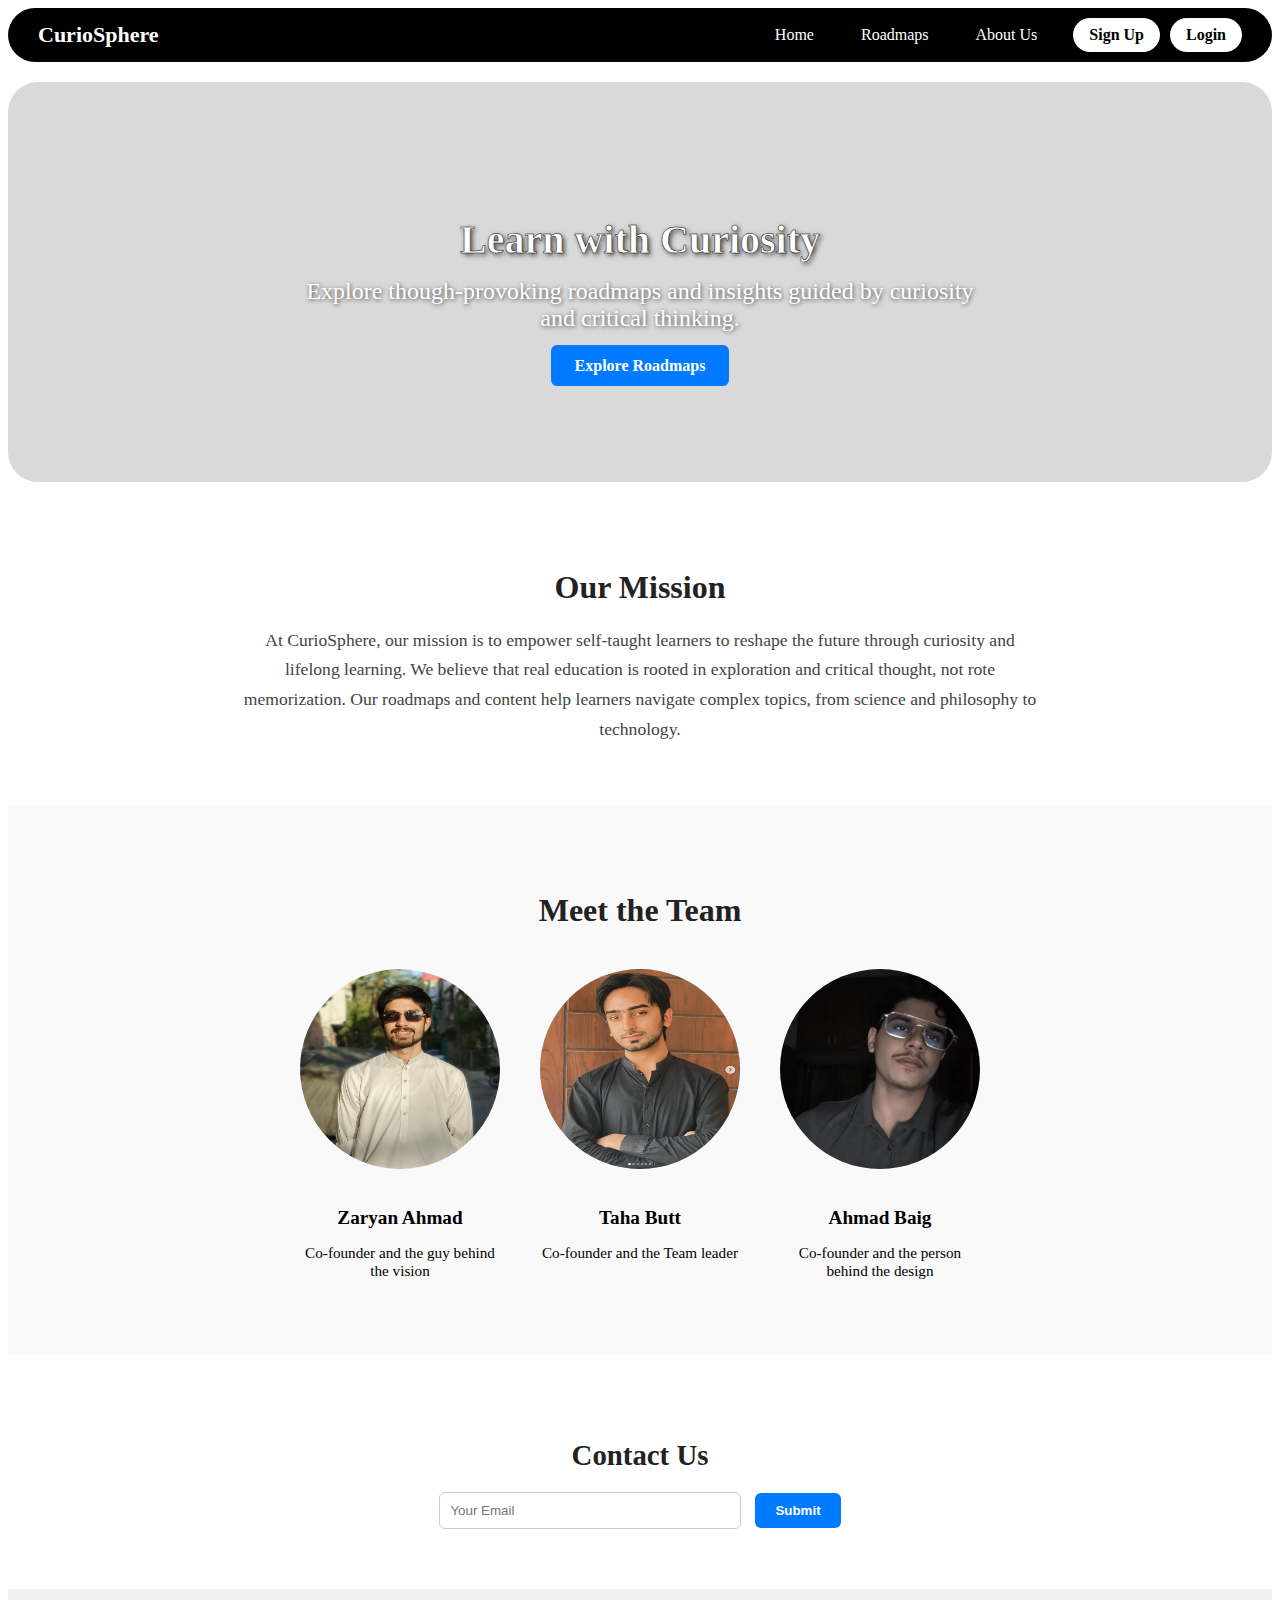
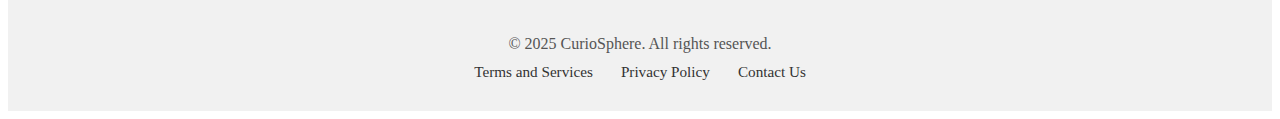
<file: about.html>
<!DOCTYPE html>
<html lang="en">

<head>
    <meta charset="UTF-8">
    <meta name="viewport" content="width=device-width, initial-scale=1.0">
    <link rel="stylesheet" type="text/css" href="style.css">
    <title>About Us</title>
</head>

<body>
    <header>
        <nav class="navbar">
            <div class="logo">
                <a href="index.html">CurioSphere</a>
            </div>
            <div class="nav-right">
                <ul class="nav-links">
                    <li><a href="index.html">Home</a></li>
                    <li><a href="roadmaps.html" target="_blank">Roadmaps</a></li>
                    <li><a href="about.html" target="_blank">About Us</a></li>
                </ul>
                <div class="auth-buttons">
                    <a href="SignUp.html" target="_blank" class="btn">Sign Up</a>
                    <a href="login.html" target="_blank" class="btn">Login</a>
                </div>
            </div>
        </nav>
    </header>
    <section class="hero">
        <div class="hero-overlay"></div>
        <div class="hero-content">
            <h1>Learn with Curiosity</h1>
            <p>Explore though-provoking roadmaps and insights guided by curiosity and critical thinking.</p>
            <a href="roadmaps.html" class="btn">Explore Roadmaps</a>
        </div>
    </section>
    <section class="mission">
        <h2>Our Mission</h2>
        <p>
            At CurioSphere, our mission is to empower self-taught learners to reshape the future through curiosity and
            lifelong learning.
            We believe that real education is rooted in exploration and critical thought, not rote memorization.
            Our roadmaps and content help learners navigate complex topics, from science and philosophy to technology.
        </p>
    </section>
    <section class="team">
        <h2>Meet the Team</h2>
        <div class="team-members">
            <div class="member">
                <img src="Zaryan.jpg" alt="Co-Founder">
                <h3>Zaryan Ahmad</h3>
                <p>Co-founder and the guy behind the vision</p>
            </div>
            <div class="member">
                <img src="Taha.png" alt="Co-Founder">
                <h3>Taha Butt</h3>
                <p>Co-founder and the Team leader</p>
            </div>
            <div class="member">
                <img src="Ahmad.jpg" alt="Co-Founder">
                <h3>Ahmad Baig</h3>
                <p>Co-founder and the person behind the design</p>
            </div>
        </div>
    </section>
    <section class="contact">
        <h2>Contact Us</h2>
        <form action="#">
            <input type="email" placeholder="Your Email" required>
            <button type="submit" class="btn">Submit</button>
        </form>
    </section>
    <footer>
        <p>&copy; 2025 CurioSphere. All rights reserved.</p>
        <div class="footer-links">
            <a href="#">Terms and Services</a>
            <a href="#">Privacy Policy</a>
            <a href="mailto: zaryanahmed88@gmail.com">Contact Us</a>
        </div>
    </footer>
</body>

</html>
</file>
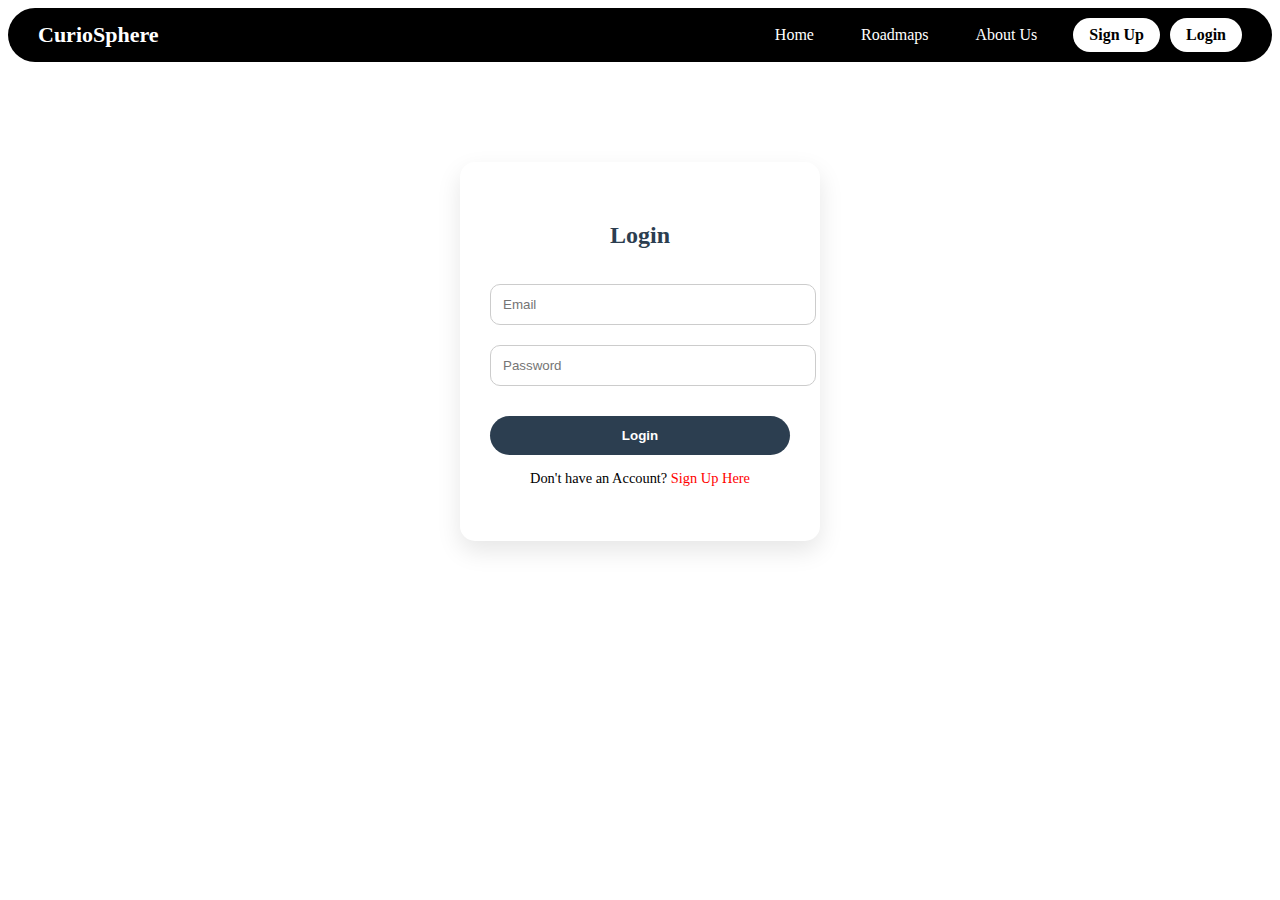
<file: login.html>
<!DOCTYPE html>
<html lang="en">

<head>
    <meta charset="UTF-8">
    <meta name="viewport" content="width=device-width, initial-scale=1.0">
    <link rel="stylesheet" type="text/css" href="style.css">
    <title>Login Page</title>
</head>

<body>
    <header>
        <nav class="navbar">
            <div class="logo">
                <a href="index.html">CurioSphere</a>
            </div>
            <div class="nav-right">
                <ul class="nav-links">
                    <li><a href="index.html">Home</a></li>
                    <li><a href="roadmaps.html" target="_blank">Roadmaps</a></li>
                    <li><a href="about.html" target="_blank">About Us</a></li>
                </ul>
                <div class="auth-buttons">
                    <a href="SignUp.html" target="_blank" class="btn">Sign Up</a>
                    <a href="login.html" target="_blank" class="btn">Login</a>
                </div>
            </div>
        </nav>
    </header>
    <div class="form-container">
        <h2>Login</h2>
        <form action="#">
            <input type="email" placeholder="Email" required>
            <input type="password" placeholder="Password" required>
            <button type="submit" class="btn">Login</button>
        </form>
        <p>Don't have an Account? <a href="SignUp.html">Sign Up Here</a></p>
    </div>
</body>

</html>
</file>
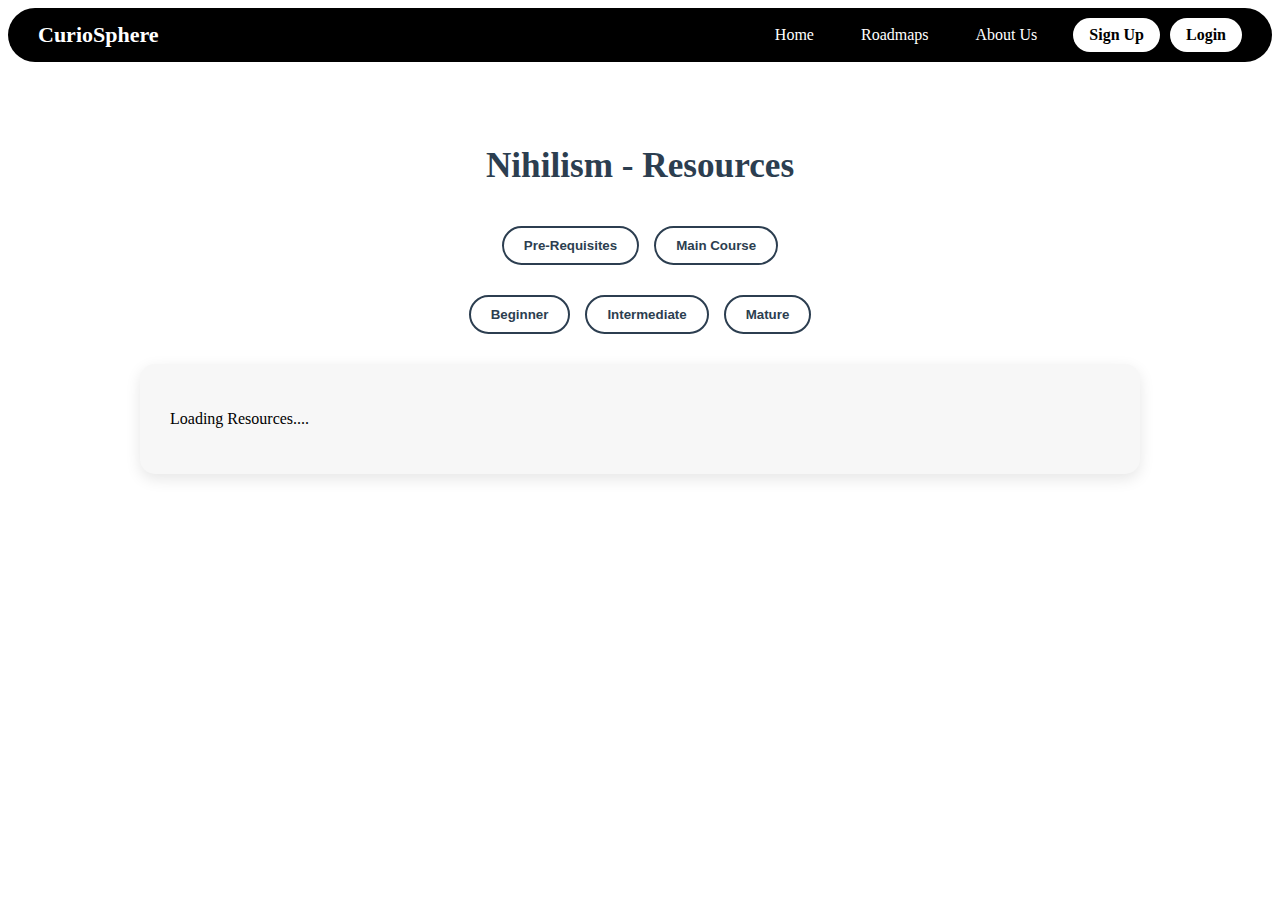
<file: nihilism-resources.html>
<!DOCTYPE html>
<html lang="en">

<head>
    <meta charset="UTF-8">
    <meta name="viewport" content="width=device-width, initial-scale=1.0">
    <title>Exploring Nihilism</title>
    <link rel="stylesheet" href="style.css" type="text/css">
</head>

<body>
    <header>
        <nav class="navbar">
            <div class="logo">
                <a href="index.html">CurioSphere</a>
            </div>
            <div class="nav-right">
                <ul class="nav-links">
                    <li><a href="index.html">Home</a></li>
                    <li><a href="roadmaps.html" target="_blank">Roadmaps</a></li>
                    <li><a href="about.html" target="_blank">About Us</a></li>
                </ul>
                <div class="auth-buttons">
                    <a href="SignUp.html" target="_blank" class="btn">Sign Up</a>
                    <a href="login.html" target="_blank" class="btn">Login</a>
                </div>
            </div>
        </nav>
    </header>
    <main class="resources-container">
        <h1 class="page-title">Nihilism - Resources</h1>
        <div class="section-buttons">
            <button class="section-button" data-section="pre-Requisites">Pre-Requisites</button>
            <button class="section-button" data-section="mainCourse">Main Course</button>
        </div>
        <div class="level-buttons" id="level-buttons">
            <button class="level-button" data-level="beginner">Beginner</button>
            <button class="level-button" data-level="intermediate">Intermediate</button>
            <button class="level-button" data-level="mature">Mature</button>
        </div>
        <div class="resource-content" id="resource-content">
            <p>Select a section and level to view resources.</p>
        </div>
    </main>
    <script src="script.js"></script>
</body>

</html>
</file>
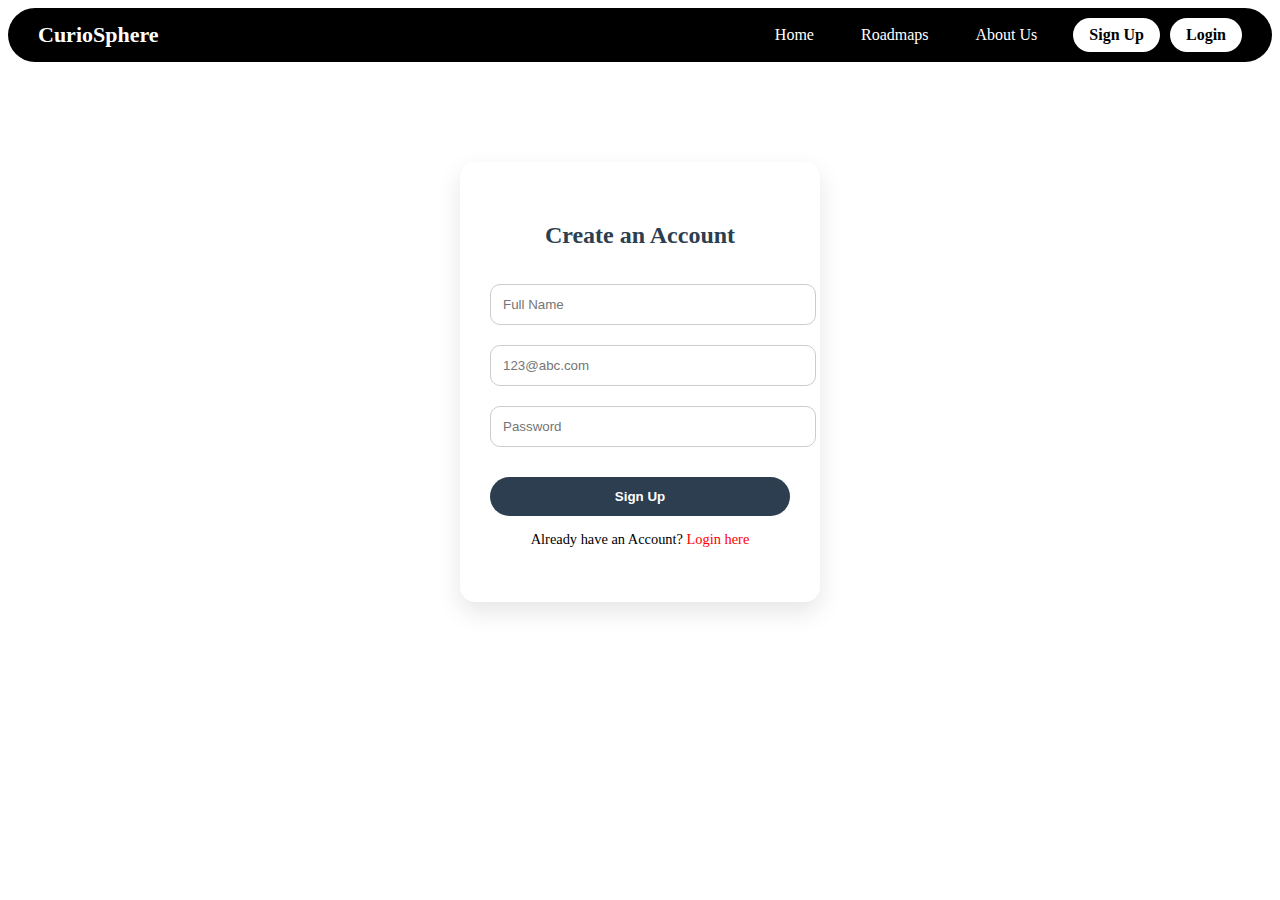
<file: SignUp.html>
<!DOCTYPE html>
<html lang="en">

<head>
    <meta charset="UTF-8">
    <meta name="viewport" content="width=device-width, initial-scale=1.0">
    <link rel="stylesheet" type="text/css" href="style.css">
    <title>Sign Up</title>
</head>

<body>
    <header>
        <nav class="navbar">
            <div class="logo">
                <a href="index.html">CurioSphere</a>
            </div>
            <div class="nav-right">
                <ul class="nav-links">
                    <li><a href="index.html">Home</a></li>
                    <li><a href="roadmaps.html" target="_blank">Roadmaps</a></li>
                    <li><a href="about.html" target="_blank">About Us</a></li>
                </ul>
                <div class="auth-buttons">
                    <a href="SignUp.html" target="_blank" class="btn">Sign Up</a>
                    <a href="login.html" target="_blank" class="btn">Login</a>
                </div>
            </div>
        </nav>
    </header>
    <div class="form-container">
        <h2>Create an Account</h2>
        <form action="#">
            <input type="text" placeholder="Full Name" required>
            <input type="email" placeholder="123@abc.com" required>
            <input type="Password" placeholder="Password" required>
            <button type="submit" class="btn">Sign Up</button>
        </form>
        <p>Already have an Account? <a href="login.html">Login here</a></p>
    </div>
</body>

</html>
</file>
<file: style.css>
.navbar{
    background-color: black;
    border-radius: 40px;
    display: flex;
    justify-content: space-between;
    align-items: center;
    padding: 10px 30px;
}
.logo a{
    color: white;
    font-size: 22px;
    text-decoration: none;
    font-weight: bold;
}
.nav-right{
    display: flex;
    align-items: center;
    gap: 20px;
}
.nav-links{
    display: flex;
    gap: 15px;
    margin: 0;
    padding: 0;
    list-style: none;
}
.nav-links li a{
    padding: 6px 16px;
    text-decoration: none;
    color: white;
}
.auth-buttons{
    display: flex;
    gap:10px;
}
.btn{
    background-color: #ffffff;
    color: black;
    padding: 8px 16px;
    border-radius: 25px;
    text-decoration: none;
    font-weight: 600;
    transition: background-color 0.3s ease;
}
.btn:hover{
    background-color: #e0e0e0;
}
.hero-section{
    position: relative;
    background: url('https://images.unsplash.com/photo-1518066000714-58c45f1a2c0a?fm=jpg&q=60&w=3000&ixlib=rb-4.1.0&ixid=M3wxMjA3fDB8MHxzZWFyY2h8Mnx8Y29zbW9zfGVufDB8fDB8fHww')no-repeat center center/cover;
    padding: 100px 20px;
    margin: 40px auto;
    max-width: 900px;
    border-radius: 20px;
    box-shadow: 0 10px 25px rgba(0,0,0,0.1);
    overflow: hidden;
    text-align: center;
}
.hero-section .overlay{
    position: absolute;
    top: 0;
    left: 0;
    right: 0;
    bottom:0;
    background-color: rgb(128,128,128,0.2);
    z-index: 1;
}
.hero-content{
    position: relative;
    z-index: 2;
    color: white;
}
.hero-content h1{
    font-size: 2.5rem;
    font-weight: 700;
    -webkit-text-stroke: 0.5px black;
    text-shadow: 2px 2px 5px rgba(0,0,0,0.7);
    margin-bottom: 20px;
}
.hero-content p{
    font-size: 1.1rem;
    color:white;
    text-shadow: 1px 1px 3px rgba(0,0,0,0.7);
    max-width: 700px;
    margin: 0 auto 30px;
}
.hero-button{
    display: inline-block;
    background-color: #2c3e50;
    color: white;
    padding: 12px 24px;
    font-size: 1rem;
    font-weight: 600;
    border-radius: 25px;
    text-decoration: none;
    transition: background-color 0.3s ease;
}
.hero-button:hover{
    background-color: #1a252f;
}
.featured-courses{
    padding:60px 20px;
    text-align: center;
    background-color: #f9f9f9;
}
.featured-courses h2{
    font-size: 2rem;
    margin-bottom: 40px;
    color: #2c3e50;
}
.course-grid{
    display: grid;
    grid-template-columns: repeat(auto-fit,minmax(280px,1fr));
    gap: 30px;
    max-width: 1000px;
    margin: 0 auto;
}
.course-card{
    background-color: white;
    border-radius: 15px;
    padding: 25px;
    box-shadow: 0 5px 20px rgba(0,0,0,0.7); 
    transition: transform 0.3s ease;
}
.course-card:hover{
    transform:translateY(-5px);
}
.course-card img{
    width: 100%;
    height: 160px;
    object-fit: cover;
    border-radius: 10px;
    margin-bottom: 20px;
}
.course-card h3{
    font-size: 1.25rem;
    color: #2c3e50;
    margin-bottom: 10px;
}
.course-card p{
    color: #555;
    font-size: 0.95rem;
}
.form-container{
    background-color: white;
    padding: 40px 30px;
    border-radius: 15px;
    box-shadow: 0 10px 25px rgba(0,0,0,0.1);
    width: 300px;
    margin: 100px auto;
    text-align: center;
}
.form-container h2{
    margin-bottom: 25px;
    color: #2c3e50;
}
.form-container input{
    width: 100%;
    padding: 12px;
    margin: 10px 0;
    border-radius: 10px;
    border: 1px solid #ccc;
}
.form-container button{
    width: 100%;
    padding: 12px;
    margin-top: 20px;
    border: none;
    background-color: #2c3e50;
    color: white;
    font-weight: bold;
    border-radius: 25px;
    cursor: pointer;
    transition: background-color 0.3s ease;
}
.form-container button:hover{
    background-color: #1a252f;
}
.form-container p{
    margin-top: 15px;
    font-size: 0.9rem;
}
.form-container a{
    color: red;
    text-decoration: none;
}

.hero{
    margin-top: 20px;
    position:relative;
    height: 400px;
    background-image: url('https://s39613.pcdn.co/wp-content/uploads/2017/10/who-what-where-on-blackboard-picture-id496797545-171016.jpg');
    background-size: cover;
    background-position: center;
    display: flex;
    align-items: center;
    justify-content: center;
    overflow: hidden;
    color: white;
    text-align: center;
    border-radius: 30px;
}
.hero-overlay{
    position: absolute;
    top: 0;
    left: 0;
    right: 0;
    bottom:0;
    background-color: rgb(128,128,128,0.3);
    z-index: 1;
}
.hero-content{
    position: relative;
    z-index: 2;
    padding: 0 20px;
}
.hero-content h1{
    font-size: 2.8 rem;
    margin-bottom: 15px;
    color: #fff;
}
.hero-content p{
    font-size: 1.5rem;
    margin-bottom: 25px;
    color: #fff;
    text-shadow: 1px 1px 4px rgba(0, 0, 0, 0.7);
}
.hero-content .btn{
    padding: 12px 24px;
    background-color: #007BFF;
    color: white;
    border-radius: 6px;
    text-decoration: none;
    transition: background 0.3s ease;
}
.hero-content .btn:hover{
    background-color: #0056b3;
}
.mission{
    padding: 60px 20px;
    background-color: #fff;
    text-align: center;
}
.mission h2{
    font-size: 2rem;
    margin-bottom: 20px;
    color: #222;
}
.mission p{
    max-width: 800px;
    margin: 0 auto;
    font-size: 1.1rem;
    color: #444;
    line-height: 1.7;
}
.team{
    padding: 60px 20px;
    background-color: #f9f9f9;
    text-align: center;
}
.team h2{
    font-size: 2rem;
    margin-bottom: 40px;
    color: #222;
}
.team-members{
    display: flex;
    justify-content: center;
    gap: 40px;
    flex-wrap: wrap;
}
.member{
    max-width: 200px;
    text-align: center;
}
.member img{
    width: 100%;
    aspect-ratio: 1/1;
    background-color: #ddd;
    border-radius: 50%;
    margin-bottom: 15px;
}
.member h3{
    font-size: 1.2rem;
    margin-bottom: 5px;
    color: #000;
}
.member p{
    font-size: 0.95rem;
    color: black;
}
.contact{
    padding: 60px 20px;
    background-color: #ffffff;
    text-align: center;
}
.contact h2{
    font-size: 1.8rem;
    margin-bottom: 20px;
    color: #222;
}
.contact form{
    margin-top: 20px;
}
.contact input[type="email"]{
    padding: 10px;
    width: 280px;
    max-width: 90%;
    border: 1px solid #ccc;
    border-radius: 6px;
    margin-right: 10px;
}
.contact .btn{
    padding: 10px 20px;
    background-color: #007BFF;
    color: white;
    border: none;
    border-radius: 6px;
    cursor: pointer;
    transition: background 0.3s ease;
}
.contact .btn:hover{
    background-color: #0056b3;
}
footer{
    text-align: center;
    padding: 30px 20px;
    background-color: #f1f1f1;
}
footer p{
    margin-bottom: 10px;
    color:#555;
}
.footer-links a{
    margin: 0 12px;
    color: #333;
    text-decoration: none;
    font-size: 0.95rem;
}
.footer-links a:hover{
    text-decoration: none;
}
@media(max-width: 768px){
    .team-members{
        flex-direction: column;
        gap: 30px;
    }
    .hero-content h1{
        font-size: 2rem;
    }
    .hero-content p,.mission p{
        font-size: 1rem;
    }
    .contact input[type="email"]{
        width: 90%;
        margin-bottom: 10px;
    }
    .contact .btn{
        margin-left: 0;
    }
}

.course-page{
    padding: 40px 20px;
    max-width:1200px;
    margin: auto;
}
.course-header h1{
    font: size 2rem;
    margin-bottom: 10px;
}
.course-header p{
    font-size:1.1rem;
    color:#555;
    margin-bottom: 20px;
}
.course-filters{
    display:flex;
    flex-wrap: wrap;
    gap: 10px;
    margin-bottom: 40px;
}
.filter-btn{
    padding: 8px 16px;
    border: 1px solid #ccc;
    border-radius: 20px;
    background: white;
    cursor: pointer;
    transition:0.3s;
}
.filter-btn:hover{
    background-color: #007BFF;
    color: white;
}
.featured-courses,.popular-courses{
    margin-top: 40px;
}
.course-grid{
    display: grid;
    grid-template-columns: repeat(auto-fit,minmax(240px,1fr));
    gap: 30px;
    margin-top: 20px;
}
.course-card{
    background-color: #fff;
    padding: 15px;
    border-radius: 12px;
    box-shadow:0 2px 6px rgba(0,0,0,0.1);
    text-align: center;
}
.course-card img{
    width: 100%;
    border-radius: 8px;
    margin-bottom: 12px;
    height: 140px;
    object-fit: cover;
}
.course-card h3{
    font-size:1.1rem;
    margin-bottom: 8px;
}
.course-card p{
    font-size: 0.95rem;
    color:#666;
}
.pagination{
    margin-top: 40px;
    text-align: center;
}
.pagination button{
    border: none;
    background: none;
    font-size: 1rem;
    margin: 0 5px;
    cursor: pointer;
    padding: 8px 12px;
    border-radius: 4px;
}
.pagination .active{
    background-color: #007BFF;
    color: white;
}

.resources-container{
    padding: 60px 20px;
    max-width:1000px;
    margin: auto;
    text-align: center;
}

.page-title{
    font-size: 2.2rem;
    margin-bottom: 40px;
    color: #2c3e50;
}

.section-buttons,.level-buttons{
    margin-bottom: 30px;
    display: flex;
    justify-content: center;
    gap: 15px;
    flex-wrap: wrap;
}

.section-button,.level-button{
    padding: 10px 20px;
    border: 2px solid #2c3e50;
    background-color: white;
    color: #2c3e50;
    border-radius: 25px;
    font-weight: bold;
    cursor: pointer;
    transition: all 0.3s ease;
}

.section-button:hover,
.level-button:hover{
    background-color: #2c3e50;
    color: white;
}

.resource-content{
    margin-top: 30px;
    text-align: left;
    background-color: #f7f7f7;
    padding: 30px;
    border-radius: 15px;
    box-shadow: 0 5px 15px rgba(0,0,0,0.1);
}

.resource-block{
    margin-bottom: 25px;
}

.resource-block h3{
    margin-bottom: 8px;
    font-size: 1.2rem;
    color: #2c3e50;/
}

.resource-block p{
    margin-bottom: 5px;
    color: #555;
    font-size: 0.95rem;
}

.resource-block a{
    color: #007BFF;
    text-decoration: none;
    font-weight: bold;
}

.resource-block a:hover{
    text-decoration: underline;
}
</file>
